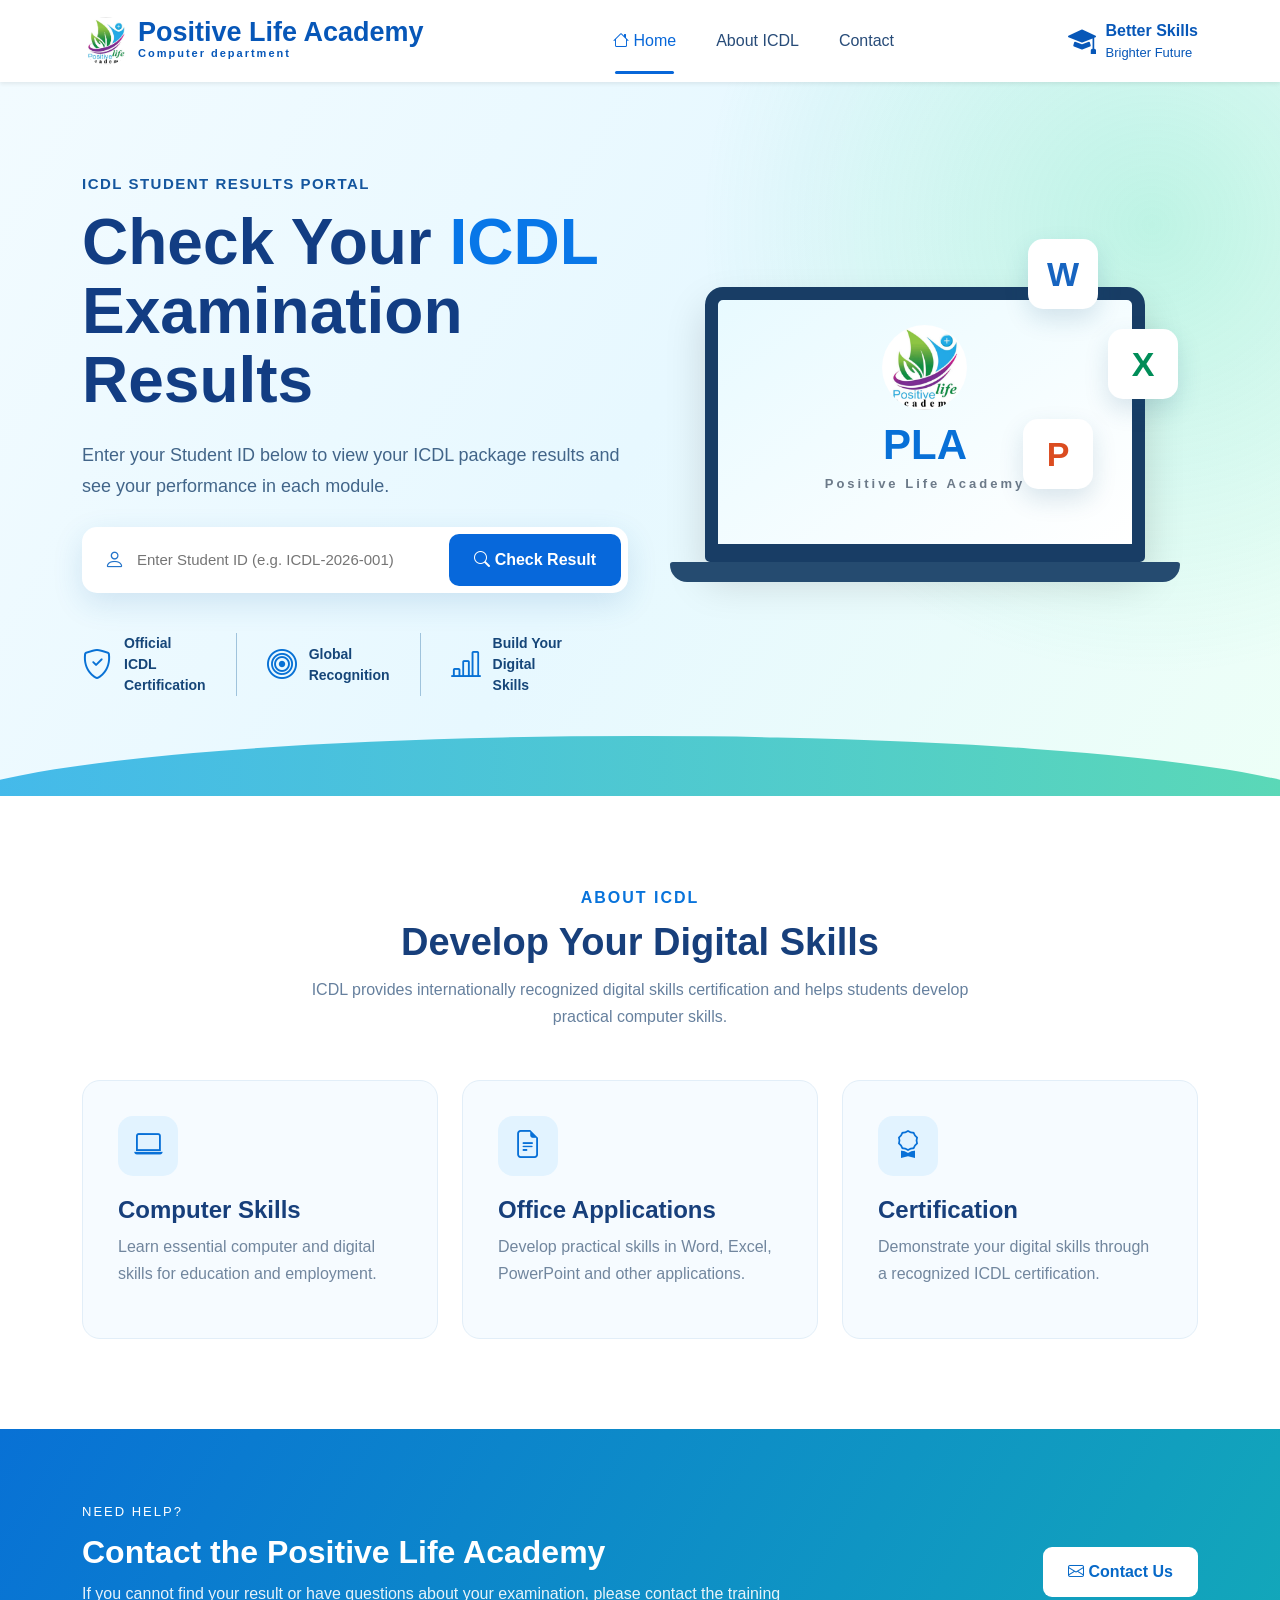
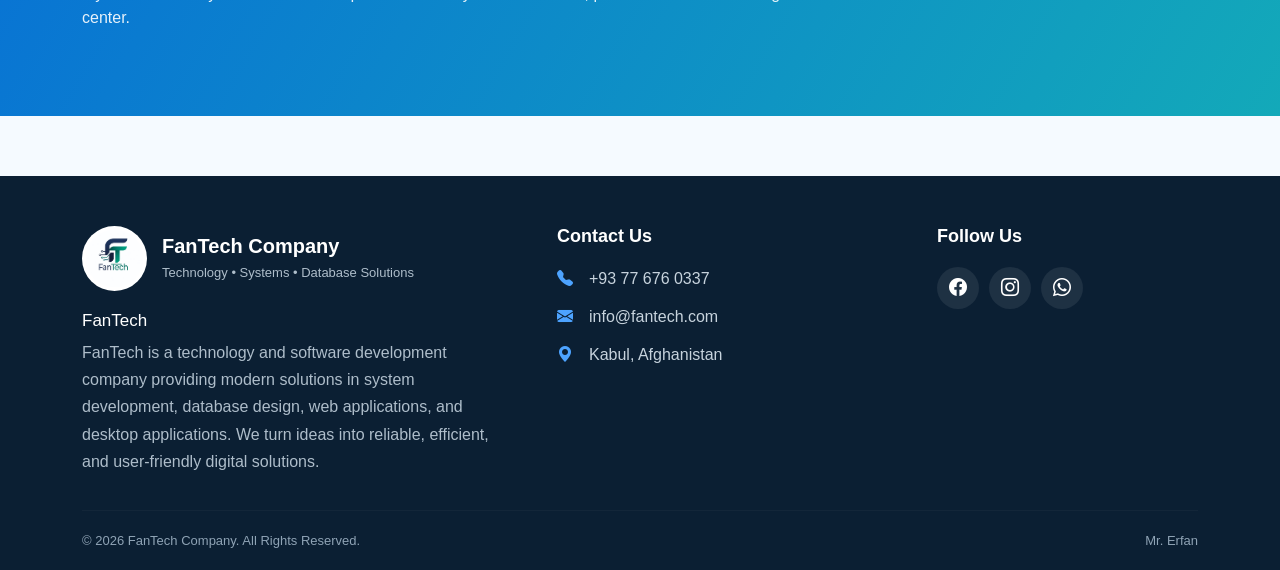
<file: index.html>
<!DOCTYPE html>
<html lang="en">
<head>
    <meta charset="UTF-8">

    <meta name="viewport"
          content="width=device-width, initial-scale=1.0">

    <title>ICDL Student Results</title>

    <!-- Bootstrap -->
    <link
        href="https://cdn.jsdelivr.net/npm/bootstrap@5.3.3/dist/css/bootstrap.min.css"
        rel="stylesheet">

    <!-- Bootstrap Icons -->
    <link
        rel="stylesheet"
        href="https://cdn.jsdelivr.net/npm/bootstrap-icons@1.11.3/font/bootstrap-icons.min.css">

    <!-- Custom CSS -->
    <link rel="stylesheet" href="css/style.css">
</head>

<body>

<!-- ================= NAVBAR ================= -->

<nav class="navbar navbar-expand-lg navbar-light bg-white shadow-sm sticky-top">

    <div class="container">

        <a class="navbar-brand d-flex align-items-center" href="#">

          <div class="logo-icon">
    <img src="PLA_Logo1.jpg" alt="PLA Logo">
</div>

            <div class="ms-2">
                <strong>Positive Life Academy</strong>
                <small>Computer department</small>
            </div>

        </a>


        <button
            class="navbar-toggler"
            type="button"
            data-bs-toggle="collapse"
            data-bs-target="#mainNavbar">

            <span class="navbar-toggler-icon"></span>

        </button>


        <div class="collapse navbar-collapse" id="mainNavbar">

            <ul class="navbar-nav mx-auto">

                <li class="nav-item">
                    <a class="nav-link active" href="#home">
                        <i class="bi bi-house"></i>
                        Home
                    </a>
                </li>

                <li class="nav-item">
                    <a class="nav-link" href="#about">
                        About ICDL
                    </a>
                </li>

                <li class="nav-item">
                    <a class="nav-link" href="#contact">
                        Contact
                    </a>
                </li>

            </ul>


            <div class="future-text">

                <i class="bi bi-mortarboard-fill"></i>

                <div>
                    <strong>Better Skills</strong>
                    <span>Brighter Future</span>
                </div>

            </div>

        </div>

    </div>

</nav>


<!-- ================= HERO ================= -->

<section class="hero-section" id="home">

    <div class="container">

        <div class="row align-items-center">

            <!-- LEFT -->

            <div class="col-lg-6">

                <div class="hero-content">

                    <span class="small-title">
                        ICDL STUDENT RESULTS PORTAL
                    </span>

                    <h1>
                        Check Your
                        <span>ICDL</span>
                        Examination Results
                    </h1>

                    <p>
                        Enter your Student ID below to view your
                        ICDL package results and see your performance
                        in each module.
                    </p>


                    <!-- SEARCH -->

                    <div class="search-box">

                        <div class="input-wrapper">

                            <i class="bi bi-person"></i>

                            <input
                                type="text"
                                id="studentId"
                                placeholder="Enter Student ID (e.g. ICDL-2026-001)"
                                autocomplete="off">

                        </div>

                        <button
                            class="btn-check-result"
                            onclick="searchResult()">

                            <i class="bi bi-search"></i>

                            Check Result

                        </button>

                    </div>


                    <!-- ERROR -->

                    <div id="errorMessage"
                         class="alert alert-danger mt-3 d-none">

                        <i class="bi bi-exclamation-circle"></i>

                        Student result not found. Please check your Student ID.

                    </div>


                    <!-- FEATURES -->

                    <div class="features">

                        <div class="feature">

                            <i class="bi bi-shield-check"></i>

                            <span>
                                Official ICDL<br>
                                Certification
                            </span>

                        </div>


                        <div class="feature">

                            <i class="bi bi-bullseye"></i>

                            <span>
                                Global<br>
                                Recognition
                            </span>

                        </div>


                        <div class="feature">

                            <i class="bi bi-bar-chart-line"></i>

                            <span>
                                Build Your<br>
                                Digital Skills
                            </span>

                        </div>

                    </div>

                </div>

            </div>


            <!-- RIGHT -->

            <div class="col-lg-6">

                <div class="hero-illustration">

                    <div class="floating-icon word">
                        W
                    </div>

                    <div class="floating-icon excel">
                        X
                    </div>

                    <div class="floating-icon powerpoint">
                        P
                    </div>


                    <div class="laptop">

                        <div class="laptop-screen">

                          <div class="screen-logo">

    <img src="PLA_Logo1.jpg" alt="PLA Logo">

    <strong>PLA</strong>

    <small>Positive Life Academy</small>

</div>

                        </div>

                        <div class="laptop-base"></div>

                    </div>

                </div>

            </div>

        </div>

    </div>

</section>


<!-- ================= ABOUT ================= -->

<section class="about-section" id="about">

    <div class="container">

        <div class="section-title">

            <span>ABOUT ICDL</span>

            <h2>
                Develop Your Digital Skills
            </h2>

            <p>
                ICDL provides internationally recognized digital
                skills certification and helps students develop
                practical computer skills.
            </p>

        </div>


        <div class="row g-4">

            <div class="col-md-4">

                <div class="info-card">

                    <div class="info-icon">
                        <i class="bi bi-laptop"></i>
                    </div>

                    <h4>
                        Computer Skills
                    </h4>

                    <p>
                        Learn essential computer and digital
                        skills for education and employment.
                    </p>

                </div>

            </div>


            <div class="col-md-4">

                <div class="info-card">

                    <div class="info-icon">
                        <i class="bi bi-file-earmark-text"></i>
                    </div>

                    <h4>
                        Office Applications
                    </h4>

                    <p>
                        Develop practical skills in Word,
                        Excel, PowerPoint and other applications.
                    </p>

                </div>

            </div>


            <div class="col-md-4">

                <div class="info-card">

                    <div class="info-icon">
                        <i class="bi bi-award"></i>
                    </div>

                    <h4>
                        Certification
                    </h4>

                    <p>
                        Demonstrate your digital skills through
                        a recognized ICDL certification.
                    </p>

                </div>

            </div>

        </div>

    </div>

</section>


<!-- ================= RESULT SECTION ================= -->

<section
    class="result-section d-none"
    id="resultSection">

    <div class="container">

        <button
            class="btn-back"
            onclick="backToSearch()">

            <i class="bi bi-arrow-left"></i>

            Back to Search

        </button>


        <div class="result-card">

            <!-- SUCCESS -->

            <div class="success-message">

                <div class="success-icon">
                    <i class="bi bi-check-lg"></i>
                </div>

                <div>

                    <h5>
                        Result Found!
                    </h5>

                    <p>
                        Here is the ICDL examination result
                        for the student.
                    </p>

                </div>

            </div>


            <!-- STUDENT INFORMATION -->

            <div class="student-info">

                <div class="student-profile">

                    <div class="profile-icon">
                        <i class="bi bi-person-fill"></i>
                    </div>

                    <div>

                        <label>
                            Student Name
                        </label>

                        <h4 id="resultName">
                            Ahmad Ahmadi
                        </h4>

                        <label>
                            Student ID
                        </label>

                        <p id="resultId">
                            ICDL-2026-001
                        </p>

                    </div>

                </div>


                <div class="exam-info">

                    <div>

                        <label>
                            <i class="bi bi-calendar3"></i>
                            Exam Date
                        </label>

                        <p id="resultDate">
                           1405/06/18
                        </p>

                    </div>


                    <div>

                        <label>
                            <i class="bi bi-building"></i>
                            Training Center
                        </label>

                        <p id="resultCenter">
                           Positive Life Academy
                        </p>

                    </div>

                </div>


                <!-- SCORE -->

             <div class="overall-score">

    <div class="passed-badge">

        <i class="bi bi-check-circle"></i>

        <span id="status">
            PASSED
        </span>

    </div>

    <small>
        Overall Score
    </small>

    <strong id="overallScore">
        98%
    </strong>

    <div class="student-grade">

        Grade:
        <strong id="studentGrade">
            A
        </strong>

    </div>

</div>

            </div>


            <!-- MODULE RESULTS -->

            <div class="table-header">

                <h5>

                    <i class="bi bi-clipboard-check"></i>

                    ICDL Module Results

                </h5>

                <span>
                    Total Modules:
                    <strong id="totalModules">
                        5
                    </strong>
                </span>

            </div>


            <div class="table-responsive">

                <table class="table result-table">

                    <thead>

                        <tr>

                            <th>#</th>

                            <th>Module</th>

                            <th>Score</th>

                            <th>Status</th>

                        </tr>

                    </thead>


                    <tbody id="moduleResults">

                    </tbody>


                    <tfoot>

                        <tr>

                            <td colspan="2">
                                Overall Average
                            </td>

                            <td id="averageScore">
                                88.4%
                            </td>

                            <td>

                                <span class="status-pill">
                                    PASSED
                                </span>

                            </td>

                        </tr>

                    </tfoot>

                </table>

            </div>


            <!-- FOOTER -->

            <div class="result-footer">

                <div>

                    <strong>
                        ICDL
                    </strong>

                    – International Computer Driving Licence

                    <small>
                        Valid skills for a digital world.
                    </small>

                </div>


                <div class="result-actions">

                    <button
                        class="btn-print"
                        onclick="printResult()">

                        <i class="bi bi-printer"></i>

                        Print Result

                    </button>

                    <button
                        class="btn-certificate"
                        onclick="downloadCertificate()">

                        <i class="bi bi-download"></i>

                        Download Certificate

                    </button>

                </div>

            </div>

        </div>

    </div>

</section>


<!-- ================= CONTACT ================= -->

<section class="contact-section" id="contact">

    <div class="container">

        <div class="row align-items-center">

            <div class="col-md-8">

                <span>
                    NEED HELP?
                </span>

                <h2>
                    Contact the Positive Life Academy
                </h2>

                <p>
                    If you cannot find your result or have questions
                    about your examination, please contact the
                    training center.
                </p>

            </div>


            <div class="col-md-4 text-md-end">

                <button class="btn-contact">

                    <i class="bi bi-envelope"></i>

                    Contact Us

                </button>

            </div>

        </div>

    </div>

</section>


<!-- ================= FOOTER ================= -->
<footer class="site-footer">

    <div class="container">

        <div class="row g-4 align-items-start">

            <!-- Company / Academy -->
            <div class="col-lg-5 col-md-6">

                <div class="footer-brand">

                    <img src="FanTechLogo.png"
                         alt="FanTech Company Logo"
                         class="footer-logo">

                    <div>
                        <h5>FanTech Company</h5>

                        <span>
                            Technology • Systems • Database Solutions
                        </span>
                    </div>

                </div>


                <div class="footer-academy">

                    <h6>FanTech</h6>

                    <p>
                       FanTech is a technology and software development company providing modern solutions in system development, database design, web applications, and desktop applications. We turn ideas into reliable, efficient, and user-friendly digital solutions.
                    </p>

                </div>

            </div>


            <!-- Contact Information -->
            <div class="col-lg-4 col-md-6">

                <h5 class="footer-title">
                    Contact Us
                </h5>

                <ul class="footer-contact">

                    <li>
                        <i class="bi bi-telephone-fill"></i>

                        <a href="tel:+9377 676 0337">
                            +93 77 676 0337
                        </a>
                    </li>


                    <li>
                        <i class="bi bi-envelope-fill"></i>

                        <a href="mailto:info@fantech.com">
                            info@fantech.com
                        </a>
                    </li>


                    <li>
                        <i class="bi bi-geo-alt-fill"></i>

                        <span>
                            Kabul, Afghanistan
                        </span>
                    </li>

                </ul>

            </div>


            <!-- Social Media -->
            <div class="col-lg-3 col-md-12">

                <h5 class="footer-title">
                    Follow Us
                </h5>

                <div class="footer-social">

                    <a href="#"
                       aria-label="Facebook">
                        <i class="bi bi-facebook"></i>
                    </a>

                    <a href="#"
                       aria-label="Instagram">
                        <i class="bi bi-instagram"></i>
                    </a>

                    <a href="#"
                       aria-label="WhatsApp">
                        <i class="bi bi-whatsapp"></i>
                    </a>

                </div>

            </div>

        </div>


        <hr class="footer-divider">


        <!-- Copyright -->
        <div class="row">

            <div class="col-md-6">

                <p class="copyright">
                    © 2026 FanTech Company.
                    All Rights Reserved.
                </p>

            </div>

            <div class="col-md-6 text-md-end">

                <p class="copyright">
                    Mr. Erfan
                </p>

            </div>

        </div>

    </div>

</footer>

<!-- Bootstrap JS -->

<script
    src="https://cdn.jsdelivr.net/npm/bootstrap@5.3.3/dist/js/bootstrap.bundle.min.js">
</script>


<!-- Custom JS -->

<script src="js/results.js"></script>

</body>
</html>
</file>
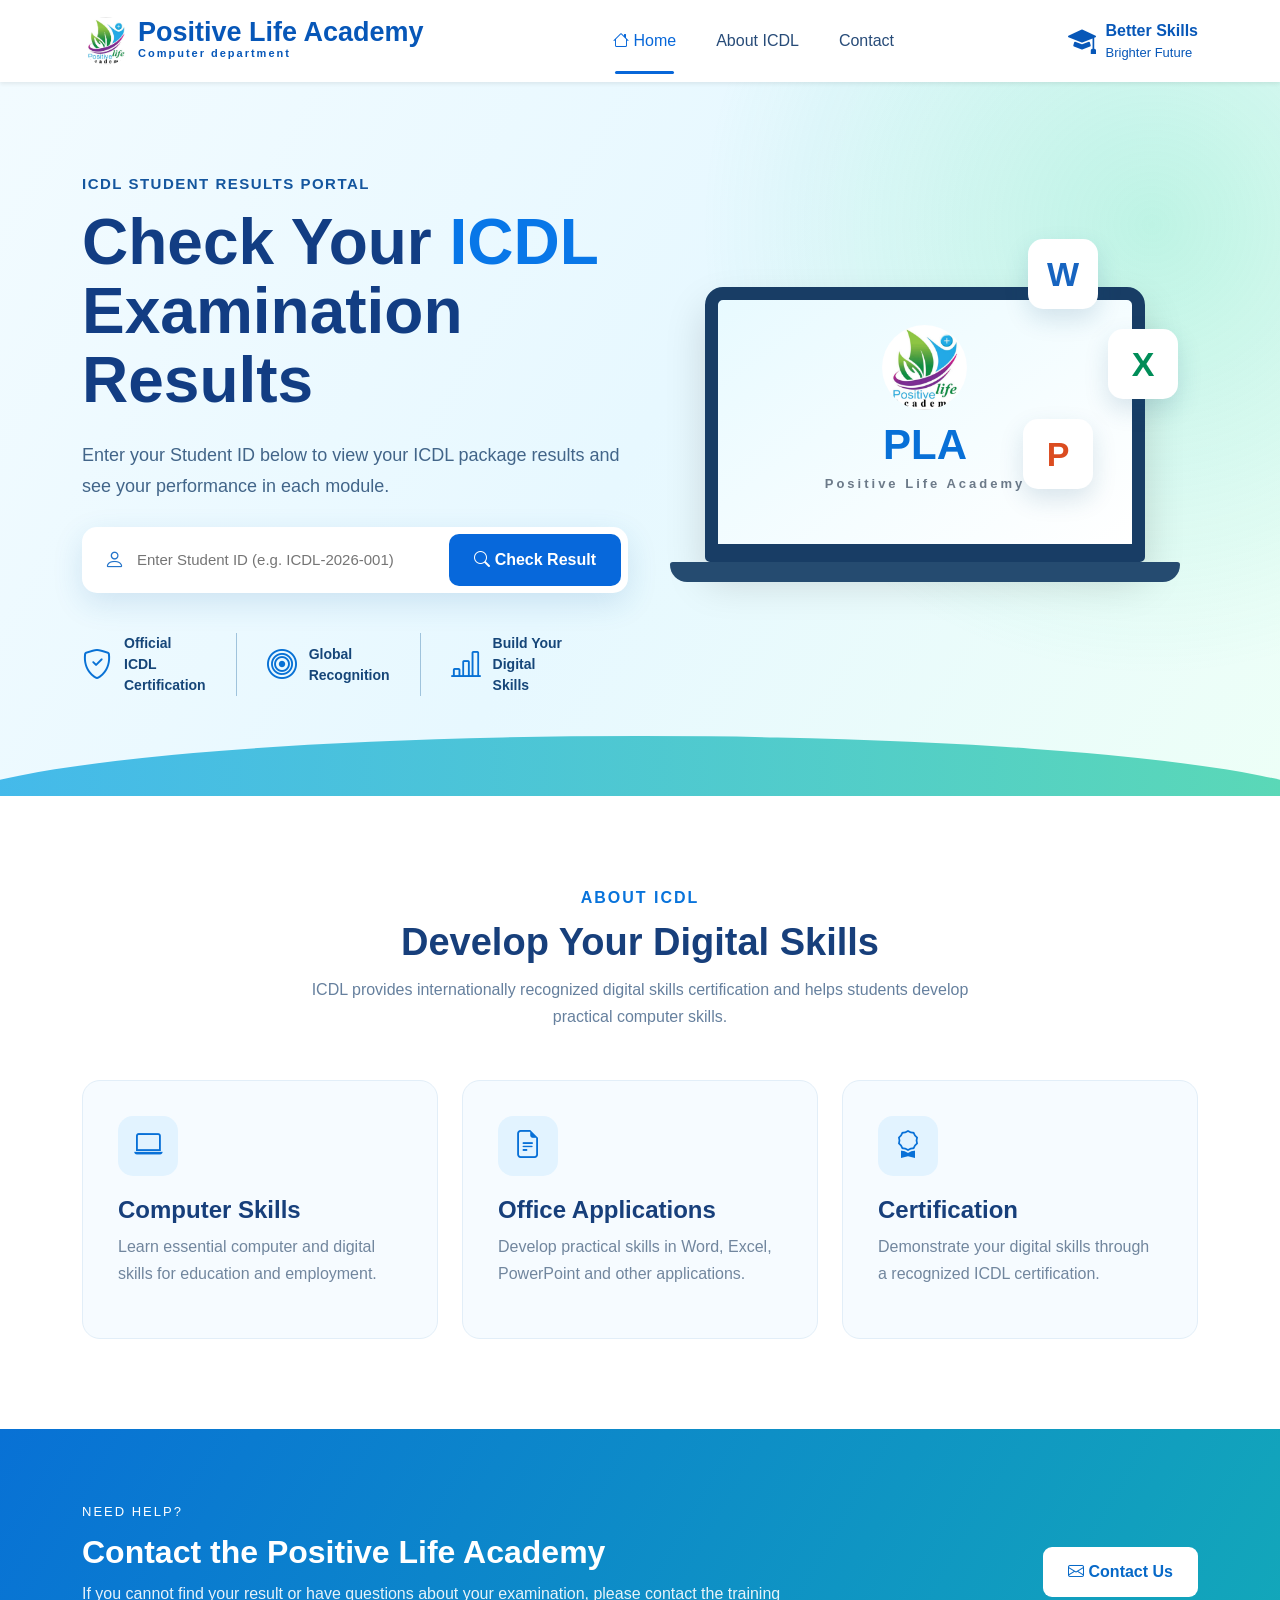
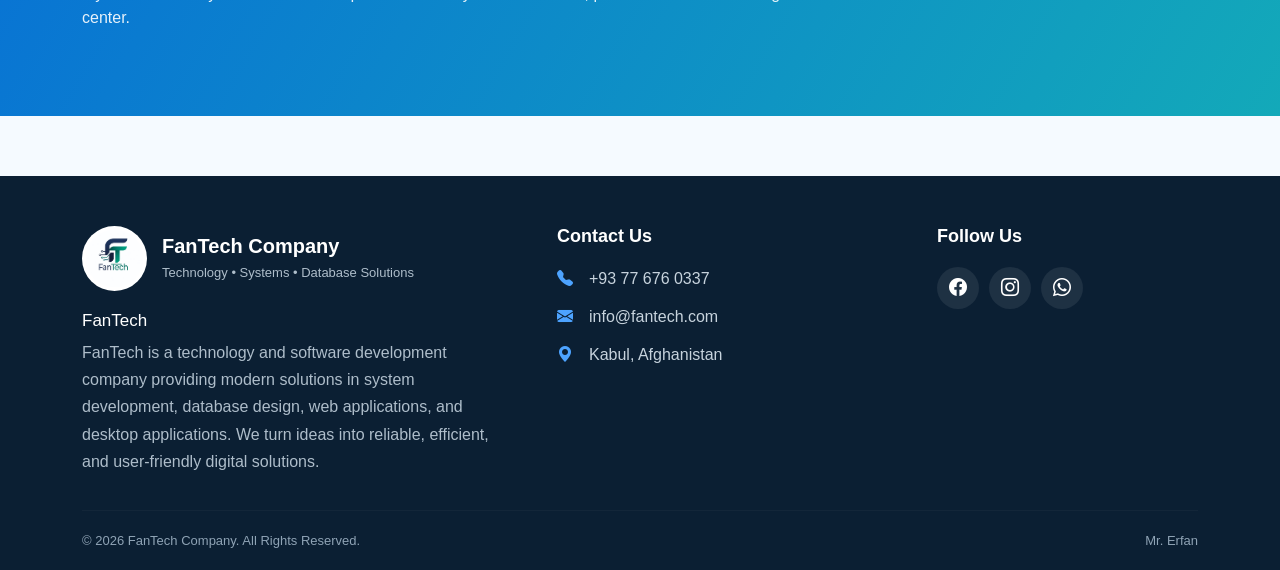
<file: html.html>
<!DOCTYPE html>
<html lang="en">
<head>
    <meta charset="UTF-8">

    <meta name="viewport"
          content="width=device-width, initial-scale=1.0">

    <title>ICDL Student Results</title>

    <!-- Bootstrap -->
    <link
        href="https://cdn.jsdelivr.net/npm/bootstrap@5.3.3/dist/css/bootstrap.min.css"
        rel="stylesheet">

    <!-- Bootstrap Icons -->
    <link
        rel="stylesheet"
        href="https://cdn.jsdelivr.net/npm/bootstrap-icons@1.11.3/font/bootstrap-icons.min.css">

    <!-- Custom CSS -->
    <link rel="stylesheet" href="css/style.css">
</head>

<body>

<!-- ================= NAVBAR ================= -->

<nav class="navbar navbar-expand-lg navbar-light bg-white shadow-sm sticky-top">

    <div class="container">

        <a class="navbar-brand d-flex align-items-center" href="#">

          <div class="logo-icon">
    <img src="PLA_Logo1.jpg" alt="PLA Logo">
</div>

            <div class="ms-2">
                <strong>Positive Life Academy</strong>
                <small>Computer department</small>
            </div>

        </a>


        <button
            class="navbar-toggler"
            type="button"
            data-bs-toggle="collapse"
            data-bs-target="#mainNavbar">

            <span class="navbar-toggler-icon"></span>

        </button>


        <div class="collapse navbar-collapse" id="mainNavbar">

            <ul class="navbar-nav mx-auto">

                <li class="nav-item">
                    <a class="nav-link active" href="#home">
                        <i class="bi bi-house"></i>
                        Home
                    </a>
                </li>

                <li class="nav-item">
                    <a class="nav-link" href="#about">
                        About ICDL
                    </a>
                </li>

                <li class="nav-item">
                    <a class="nav-link" href="#contact">
                        Contact
                    </a>
                </li>

            </ul>


            <div class="future-text">

                <i class="bi bi-mortarboard-fill"></i>

                <div>
                    <strong>Better Skills</strong>
                    <span>Brighter Future</span>
                </div>

            </div>

        </div>

    </div>

</nav>


<!-- ================= HERO ================= -->

<section class="hero-section" id="home">

    <div class="container">

        <div class="row align-items-center">

            <!-- LEFT -->

            <div class="col-lg-6">

                <div class="hero-content">

                    <span class="small-title">
                        ICDL STUDENT RESULTS PORTAL
                    </span>

                    <h1>
                        Check Your
                        <span>ICDL</span>
                        Examination Results
                    </h1>

                    <p>
                        Enter your Student ID below to view your
                        ICDL package results and see your performance
                        in each module.
                    </p>


                    <!-- SEARCH -->

                    <div class="search-box">

                        <div class="input-wrapper">

                            <i class="bi bi-person"></i>

                            <input
                                type="text"
                                id="studentId"
                                placeholder="Enter Student ID (e.g. ICDL-2026-001)"
                                autocomplete="off">

                        </div>

                        <button
                            class="btn-check-result"
                            onclick="searchResult()">

                            <i class="bi bi-search"></i>

                            Check Result

                        </button>

                    </div>


                    <!-- ERROR -->

                    <div id="errorMessage"
                         class="alert alert-danger mt-3 d-none">

                        <i class="bi bi-exclamation-circle"></i>

                        Student result not found. Please check your Student ID.

                    </div>


                    <!-- FEATURES -->

                    <div class="features">

                        <div class="feature">

                            <i class="bi bi-shield-check"></i>

                            <span>
                                Official ICDL<br>
                                Certification
                            </span>

                        </div>


                        <div class="feature">

                            <i class="bi bi-bullseye"></i>

                            <span>
                                Global<br>
                                Recognition
                            </span>

                        </div>


                        <div class="feature">

                            <i class="bi bi-bar-chart-line"></i>

                            <span>
                                Build Your<br>
                                Digital Skills
                            </span>

                        </div>

                    </div>

                </div>

            </div>


            <!-- RIGHT -->

            <div class="col-lg-6">

                <div class="hero-illustration">

                    <div class="floating-icon word">
                        W
                    </div>

                    <div class="floating-icon excel">
                        X
                    </div>

                    <div class="floating-icon powerpoint">
                        P
                    </div>


                    <div class="laptop">

                        <div class="laptop-screen">

                          <div class="screen-logo">

    <img src="PLA_Logo1.jpg" alt="PLA Logo">

    <strong>PLA</strong>

    <small>Positive Life Academy</small>

</div>

                        </div>

                        <div class="laptop-base"></div>

                    </div>

                </div>

            </div>

        </div>

    </div>

</section>


<!-- ================= ABOUT ================= -->

<section class="about-section" id="about">

    <div class="container">

        <div class="section-title">

            <span>ABOUT ICDL</span>

            <h2>
                Develop Your Digital Skills
            </h2>

            <p>
                ICDL provides internationally recognized digital
                skills certification and helps students develop
                practical computer skills.
            </p>

        </div>


        <div class="row g-4">

            <div class="col-md-4">

                <div class="info-card">

                    <div class="info-icon">
                        <i class="bi bi-laptop"></i>
                    </div>

                    <h4>
                        Computer Skills
                    </h4>

                    <p>
                        Learn essential computer and digital
                        skills for education and employment.
                    </p>

                </div>

            </div>


            <div class="col-md-4">

                <div class="info-card">

                    <div class="info-icon">
                        <i class="bi bi-file-earmark-text"></i>
                    </div>

                    <h4>
                        Office Applications
                    </h4>

                    <p>
                        Develop practical skills in Word,
                        Excel, PowerPoint and other applications.
                    </p>

                </div>

            </div>


            <div class="col-md-4">

                <div class="info-card">

                    <div class="info-icon">
                        <i class="bi bi-award"></i>
                    </div>

                    <h4>
                        Certification
                    </h4>

                    <p>
                        Demonstrate your digital skills through
                        a recognized ICDL certification.
                    </p>

                </div>

            </div>

        </div>

    </div>

</section>


<!-- ================= RESULT SECTION ================= -->

<section
    class="result-section d-none"
    id="resultSection">

    <div class="container">

        <button
            class="btn-back"
            onclick="backToSearch()">

            <i class="bi bi-arrow-left"></i>

            Back to Search

        </button>


        <div class="result-card">

            <!-- SUCCESS -->

            <div class="success-message">

                <div class="success-icon">
                    <i class="bi bi-check-lg"></i>
                </div>

                <div>

                    <h5>
                        Result Found!
                    </h5>

                    <p>
                        Here is the ICDL examination result
                        for the student.
                    </p>

                </div>

            </div>


            <!-- STUDENT INFORMATION -->

            <div class="student-info">

                <div class="student-profile">

                    <div class="profile-icon">
                        <i class="bi bi-person-fill"></i>
                    </div>

                    <div>

                        <label>
                            Student Name
                        </label>

                        <h4 id="resultName">
                            Ahmad Ahmadi
                        </h4>

                        <label>
                            Student ID
                        </label>

                        <p id="resultId">
                            ICDL-2026-001
                        </p>

                    </div>

                </div>


                <div class="exam-info">

                    <div>

                        <label>
                            <i class="bi bi-calendar3"></i>
                            Exam Date
                        </label>

                        <p id="resultDate">
                           1405/06/18
                        </p>

                    </div>


                    <div>

                        <label>
                            <i class="bi bi-building"></i>
                            Training Center
                        </label>

                        <p id="resultCenter">
                           Positive Life Academy
                        </p>

                    </div>

                </div>


                <!-- SCORE -->

             <div class="overall-score">

    <div class="passed-badge">

        <i class="bi bi-check-circle"></i>

        <span id="status">
            PASSED
        </span>

    </div>

    <small>
        Overall Score
    </small>

    <strong id="overallScore">
        98%
    </strong>

    <div class="student-grade">

        Grade:
        <strong id="studentGrade">
            A
        </strong>

    </div>

</div>

            </div>


            <!-- MODULE RESULTS -->

            <div class="table-header">

                <h5>

                    <i class="bi bi-clipboard-check"></i>

                    ICDL Module Results

                </h5>

                <span>
                    Total Modules:
                    <strong id="totalModules">
                        5
                    </strong>
                </span>

            </div>


            <div class="table-responsive">

                <table class="table result-table">

                    <thead>

                        <tr>

                            <th>#</th>

                            <th>Module</th>

                            <th>Score</th>

                            <th>Status</th>

                        </tr>

                    </thead>


                    <tbody id="moduleResults">

                    </tbody>


                    <tfoot>

                        <tr>

                            <td colspan="2">
                                Overall Average
                            </td>

                            <td id="averageScore">
                                88.4%
                            </td>

                            <td>

                                <span class="status-pill">
                                    PASSED
                                </span>

                            </td>

                        </tr>

                    </tfoot>

                </table>

            </div>


            <!-- FOOTER -->

            <div class="result-footer">

                <div>

                    <strong>
                        ICDL
                    </strong>

                    – International Computer Driving Licence

                    <small>
                        Valid skills for a digital world.
                    </small>

                </div>


                <div class="result-actions">

                    <button
                        class="btn-print"
                        onclick="printResult()">

                        <i class="bi bi-printer"></i>

                        Print Result

                    </button>

                    <button
                        class="btn-certificate"
                        onclick="downloadCertificate()">

                        <i class="bi bi-download"></i>

                        Download Certificate

                    </button>

                </div>

            </div>

        </div>

    </div>

</section>


<!-- ================= CONTACT ================= -->

<section class="contact-section" id="contact">

    <div class="container">

        <div class="row align-items-center">

            <div class="col-md-8">

                <span>
                    NEED HELP?
                </span>

                <h2>
                    Contact the Positive Life Academy
                </h2>

                <p>
                    If you cannot find your result or have questions
                    about your examination, please contact the
                    training center.
                </p>

            </div>


            <div class="col-md-4 text-md-end">

                <button class="btn-contact">

                    <i class="bi bi-envelope"></i>

                    Contact Us

                </button>

            </div>

        </div>

    </div>

</section>


<!-- ================= FOOTER ================= -->
<footer class="site-footer">

    <div class="container">

        <div class="row g-4 align-items-start">

            <!-- Company / Academy -->
            <div class="col-lg-5 col-md-6">

                <div class="footer-brand">

                    <img src="FanTechLogo.png"
                         alt="FanTech Company Logo"
                         class="footer-logo">

                    <div>
                        <h5>FanTech Company</h5>

                        <span>
                            Technology • Systems • Database Solutions
                        </span>
                    </div>

                </div>


                <div class="footer-academy">

                    <h6>FanTech</h6>

                    <p>
                       FanTech is a technology and software development company providing modern solutions in system development, database design, web applications, and desktop applications. We turn ideas into reliable, efficient, and user-friendly digital solutions.
                    </p>

                </div>

            </div>


            <!-- Contact Information -->
            <div class="col-lg-4 col-md-6">

                <h5 class="footer-title">
                    Contact Us
                </h5>

                <ul class="footer-contact">

                    <li>
                        <i class="bi bi-telephone-fill"></i>

                        <a href="tel:+9377 676 0337">
                            +93 77 676 0337
                        </a>
                    </li>


                    <li>
                        <i class="bi bi-envelope-fill"></i>

                        <a href="mailto:info@fantech.com">
                            info@fantech.com
                        </a>
                    </li>


                    <li>
                        <i class="bi bi-geo-alt-fill"></i>

                        <span>
                            Kabul, Afghanistan
                        </span>
                    </li>

                </ul>

            </div>


            <!-- Social Media -->
            <div class="col-lg-3 col-md-12">

                <h5 class="footer-title">
                    Follow Us
                </h5>

                <div class="footer-social">

                    <a href="#"
                       aria-label="Facebook">
                        <i class="bi bi-facebook"></i>
                    </a>

                    <a href="#"
                       aria-label="Instagram">
                        <i class="bi bi-instagram"></i>
                    </a>

                    <a href="#"
                       aria-label="WhatsApp">
                        <i class="bi bi-whatsapp"></i>
                    </a>

                </div>

            </div>

        </div>


        <hr class="footer-divider">


        <!-- Copyright -->
        <div class="row">

            <div class="col-md-6">

                <p class="copyright">
                    © 2026 FanTech Company.
                    All Rights Reserved.
                </p>

            </div>

            <div class="col-md-6 text-md-end">

                <p class="copyright">
                    Mr. Erfan
                </p>

            </div>

        </div>

    </div>

</footer>

<!-- Bootstrap JS -->

<script
    src="https://cdn.jsdelivr.net/npm/bootstrap@5.3.3/dist/js/bootstrap.bundle.min.js">
</script>


<!-- Custom JS -->

<script src="js/results.js"></script>

</body>
</html>
</file>
<file: css/style.css>
/* =========================================
   GLOBAL
========================================= */

* {
    margin: 0;
    padding: 0;
    box-sizing: border-box;
}

html {
    scroll-behavior: smooth;
}

body {
    font-family: "Segoe UI", Arial, sans-serif;
    color: #173b73;
    background: #f5faff;
}



/* logo */

.logo-icon {
    width: 55px;
    height: 55px;
    border-radius: 50%;
    overflow: hidden;
    display: flex;
    align-items: center;
    justify-content: center;
    background: white;
}

.logo-icon img {
    width: 100%;
    height: 100%;
    object-fit: cover;
    display: block;
}


.screen-logo {
    display: flex;
    flex-direction: column;
    align-items: center;
    justify-content: center;
    text-align: center;
    margin-bottom: 25px;
}

.screen-logo img {
    width: 85px;
    height: 85px;
    object-fit: cover;
    border-radius: 50%;
    margin-bottom: 10px;
    display: block;
}

.screen-logo strong {
    font-size: 24px;
    font-weight: 800;
    color: #0870d7;
    line-height: 1.2;
}

.screen-logo small {
    display: block;
    margin-top: 4px;
    font-size: 13px;
    color: #6c7a89;
    font-weight: 500;
}










/* =========================================
   FOOTER
========================================= */

.site-footer {
    background: #0b1f33;
    color: #ffffff;
    padding: 50px 0 20px;
    margin-top: 60px;
}


/* Footer Brand */

.footer-brand {
    display: flex;
    align-items: center;
    gap: 15px;
    margin-bottom: 20px;
}


.footer-logo {
    width: 65px;
    height: 65px;
    object-fit: contain;
    border-radius: 50%;
    background: #ffffff;
    padding: 4px;
}


.footer-brand h5 {
    margin: 0;
    font-size: 20px;
    font-weight: 700;
}


.footer-brand span {
    display: block;
    margin-top: 5px;
    color: #aebdca;
    font-size: 13px;
}


/* Academy */

.footer-academy h6 {
    color: #ffffff;
    font-size: 17px;
    margin-bottom: 8px;
}


.footer-academy p {
    color: #aebdca;
    line-height: 1.7;
    max-width: 420px;
    margin: 0;
}


/* Footer Titles */

.footer-title {
    font-size: 18px;
    font-weight: 700;
    margin-bottom: 20px;
}


/* Contact */

.footer-contact {
    list-style: none;
    padding: 0;
    margin: 0;
}


.footer-contact li {
    display: flex;
    align-items: center;
    gap: 12px;
    margin-bottom: 14px;
    color: #c7d3dd;
}


.footer-contact i {
    width: 20px;
    color: #4da3ff;
    font-size: 16px;
}


.footer-contact a {
    color: #c7d3dd;
    text-decoration: none;
    transition: 0.3s;
}


.footer-contact a:hover {
    color: #4da3ff;
}


/* Social Media */

.footer-social {
    display: flex;
    gap: 10px;
}


.footer-social a {
    width: 42px;
    height: 42px;

    display: flex;
    align-items: center;
    justify-content: center;

    border-radius: 50%;

    background: rgba(255, 255, 255, 0.08);

    color: #ffffff;

    text-decoration: none;

    font-size: 18px;

    transition: 0.3s;
}


.footer-social a:hover {
    background: #0870d7;
    transform: translateY(-3px);
}


/* Divider */

.footer-divider {
    border: 0;
    border-top: 1px solid rgba(255, 255, 255, 0.12);
    margin: 35px 0 20px;
}


/* Copyright */

.copyright {
    margin: 0;
    color: #8fa3b5;
    font-size: 13px;
}


/* =========================================
   MOBILE
========================================= */

@media (max-width: 767px) {

    .site-footer {
        text-align: center;
    }

    .footer-brand {
        justify-content: center;
    }

    .footer-academy p {
        margin-left: auto;
        margin-right: auto;
    }

    .footer-contact li {
        justify-content: center;
    }

    .footer-social {
        justify-content: center;
    }

    .copyright {
        text-align: center !important;
        margin-bottom: 8px;
    }

}

/* =========================================
   NAVBAR
========================================= */

.navbar {
    min-height: 82px;
}

.navbar-brand {
    color: #0757b8 !important;
}

.logo-icon {
    width: 48px;
    height: 48px;
    border-radius: 50%;
    background: #075fc4;
    color: white;
    display: flex;
    align-items: center;
    justify-content: center;
    font-size: 26px;
}

.navbar-brand strong {
    display: block;
    font-size: 27px;
    line-height: 25px;
}

.navbar-brand small {
    display: block;
    font-size: 11px;
    letter-spacing: 2px;
    font-weight: 600;
}

.nav-link {
    color: #274b78 !important;
    margin: 0 12px;
    font-weight: 500;
    position: relative;
}

.nav-link:hover,
.nav-link.active {
    color: #0767d9 !important;
}

.nav-link.active::after {
    content: "";
    position: absolute;
    bottom: -13px;
    left: 10px;
    right: 10px;
    height: 3px;
    border-radius: 10px;
    background: #0767d9;
}

.future-text {
    display: flex;
    align-items: center;
    gap: 10px;
    color: #0757b8;
}

.future-text i {
    font-size: 28px;
}

.future-text strong,
.future-text span {
    display: block;
}

.future-text span {
    font-size: 13px;
}


/* =========================================
   HERO
========================================= */

.hero-section {
    min-height: 610px;
    padding: 90px 0 100px;
    position: relative;
    overflow: hidden;
    background:
        radial-gradient(
            circle at 90% 20%,
            rgba(60, 220, 160, 0.25),
            transparent 35%
        ),
        linear-gradient(
            120deg,
            #f2fbff,
            #e7f8ff,
            #edfff7
        );
}

.hero-section::after {
    content: "";
    position: absolute;
    left: -5%;
    bottom: -90px;
    width: 110%;
    height: 150px;
    border-radius: 50% 50% 0 0;
    background: linear-gradient(
        90deg,
        #19a8e8,
        #37d0a4
    );
    opacity: 0.8;
}

.small-title {
    color: #14569e;
    font-size: 15px;
    font-weight: 700;
    letter-spacing: 1.5px;
}

.hero-content h1 {
    margin-top: 12px;
    font-size: clamp(42px, 5vw, 64px);
    line-height: 1.08;
    font-weight: 800;
    color: #123d83;
}

.hero-content h1 span {
    color: #0877e8;
}

.hero-content p {
    max-width: 570px;
    margin: 25px 0;
    font-size: 18px;
    line-height: 1.7;
    color: #426589;
}


/* =========================================
   SEARCH BOX
========================================= */

.search-box {
    max-width: 590px;
    background: white;
    border-radius: 15px;
    padding: 7px;
    display: flex;
    box-shadow:
        0 10px 30px rgba(31, 110, 170, 0.15);
}

.input-wrapper {
    flex: 1;
    display: flex;
    align-items: center;
    padding-left: 15px;
}

.input-wrapper i {
    color: #2373c9;
    font-size: 21px;
}

.input-wrapper input {
    width: 100%;
    border: none;
    outline: none;
    padding: 15px 12px;
    font-size: 15px;
}

.btn-check-result {
    border: none;
    background: #0768db;
    color: white;
    border-radius: 10px;
    padding: 0 25px;
    font-weight: 600;
    transition: 0.3s;
}

.btn-check-result:hover {
    background: #0454b5;
    transform: translateY(-1px);
}


/* =========================================
   FEATURES
========================================= */

.features {
    display: flex;
    margin-top: 40px;
    gap: 0;
}

.feature {
    display: flex;
    align-items: center;
    gap: 12px;
    padding-right: 30px;
    margin-right: 30px;
    border-right: 1px solid #9fc3dc;
    color: #164679;
    font-size: 14px;
    font-weight: 600;
}

.feature:last-child {
    border: none;
}

.feature i {
    color: #0871d5;
    font-size: 30px;
}


/* =========================================
   HERO ILLUSTRATION
========================================= */

.hero-illustration {
    height: 430px;
    position: relative;
    display: flex;
    align-items: center;
    justify-content: center;
}

.laptop {
    width: 440px;
    position: relative;
    z-index: 2;
}

.laptop-screen {
    height: 275px;
    border: 13px solid #183d65;
    border-bottom-width: 18px;
    border-radius: 18px 18px 5px 5px;
    background: linear-gradient(
        145deg,
        #e8faff,
        white
    );
    box-shadow: 0 20px 40px rgba(0,0,0,.15);
    display: flex;
    align-items: center;
    justify-content: center;
}

.laptop-base {
    height: 20px;
    width: 510px;
    margin-left: -35px;
    background: #254b70;
    border-radius: 5px 5px 30px 30px;
}

.screen-logo {
    text-align: center;
    color: #075fc1;
}

.screen-logo i {
    font-size: 45px;
    display: block;
}

.screen-logo strong {
    font-size: 42px;
    display: block;
}

.screen-logo small {
    font-weight: 700;
    letter-spacing: 3px;
}

.floating-icon {
    position: absolute;
    width: 70px;
    height: 70px;
    background: white;
    border-radius: 15px;
    display: flex;
    align-items: center;
    justify-content: center;
    font-weight: 800;
    font-size: 34px;
    box-shadow: 0 10px 25px rgba(20,80,120,.15);
    z-index: 3;
}

.word {
    top: 20px;
    right: 100px;
    color: #1764c0;
}

.excel {
    top: 110px;
    right: 20px;
    color: #008d58;
}

.powerpoint {
    top: 200px;
    right: 105px;
    color: #db4c20;
}


/* =========================================
   ABOUT
========================================= */

.about-section {
    padding: 90px 0;
    background: white;
}

.section-title {
    text-align: center;
    max-width: 700px;
    margin: auto auto 50px;
}

.section-title span {
    font-weight: 700;
    color: #0873db;
    letter-spacing: 2px;
}

.section-title h2 {
    font-size: 38px;
    margin: 10px 0;
    font-weight: 800;
    color: #173f7b;
}

.section-title p {
    color: #66809e;
    line-height: 1.7;
}

.info-card {
    height: 100%;
    padding: 35px;
    border-radius: 18px;
    background: #f6fbff;
    border: 1px solid #e2eef8;
    transition: .3s;
}

.info-card:hover {
    transform: translateY(-7px);
    box-shadow: 0 15px 35px rgba(24,91,150,.1);
}

.info-icon {
    width: 60px;
    height: 60px;
    display: flex;
    align-items: center;
    justify-content: center;
    background: #e2f3ff;
    color: #0870d7;
    border-radius: 15px;
    font-size: 28px;
    margin-bottom: 20px;
}

.info-card h4 {
    color: #173f7b;
    font-weight: 700;
}

.info-card p {
    color: #71869e;
    line-height: 1.7;
}


/* =========================================
   RESULT SECTION
========================================= */

.result-section {
    padding: 70px 0;
    background: #f2f8fd;
}

.btn-back {
    border: none;
    background: transparent;
    color: #1765b6;
    font-weight: 600;
    margin-bottom: 20px;
}

.result-card {
    background: white;
    border-radius: 20px;
    padding: 25px;
    box-shadow: 0 15px 40px rgba(30,80,120,.1);
}


/* SUCCESS */

.success-message {
    display: flex;
    align-items: center;
    gap: 15px;
    padding: 17px;
    border: 1px solid #b9ead5;
    background: #edfff8;
    border-radius: 12px;
    margin-bottom: 25px;
}

.success-icon {
    width: 45px;
    height: 45px;
    background: #21a66f;
    color: white;
    border-radius: 50%;
    display: flex;
    align-items: center;
    justify-content: center;
}

.success-message h5 {
    margin: 0;
    color: #148354;
}

.success-message p {
    margin: 3px 0 0;
    color: #5d8b76;
}


/* STUDENT INFO */

.student-info {
    display: grid;
    grid-template-columns: 2fr 1.5fr 180px;
    gap: 20px;
    padding: 20px;
    border: 1px solid #dcebf7;
    border-radius: 14px;
}

.student-profile {
    display: flex;
    align-items: center;
    gap: 15px;
}

.profile-icon {
    width: 65px;
    height: 65px;
    background: #e1f1ff;
    color: #1173d5;
    border-radius: 50%;
    display: flex;
    align-items: center;
    justify-content: center;
    font-size: 35px;
}

.student-profile label,
.exam-info label {
    color: #70869d;
    font-size: 12px;
    display: block;
    margin-top: 4px;
}

.student-profile h4 {
    margin: 2px 0 10px;
    color: #123f7b;
}

.student-profile p,
.exam-info p {
    margin: 3px 0;
    color: #163e70;
    font-weight: 600;
}

.exam-info {
    display: flex;
    flex-direction: column;
    justify-content: center;
    gap: 8px;
}


/* SCORE */

.overall-score {
    text-align: center;
    background: #effbf5;
    border: 1px solid #bcebd7;
    border-radius: 12px;
    overflow: hidden;
}

.passed-badge {
    background: #1ba46e;
    color: white;
    padding: 9px;
    font-weight: 700;
}

.overall-score small {
    display: block;
    margin-top: 10px;
    color: #6d8a7d;
}

.overall-score strong {
    display: block;
    color: #119260;
    font-size: 30px;
    padding-bottom: 10px;
}


/* =========================================
   TABLE
========================================= */

.table-header {
    margin-top: 25px;
    background: #0870c8;
    color: white;
    padding: 14px 18px;
    border-radius: 10px 10px 0 0;
    display: flex;
    justify-content: space-between;
    align-items: center;
}

.table-header h5 {
    margin: 0;
}

.result-table {
    margin: 0;
    border: 1px solid #dceaf5;
}

.result-table th {
    color: #496785;
    font-size: 13px;
}

.result-table td {
    vertical-align: middle;
    color: #345676;
}

.result-table tfoot td {
    font-weight: 700;
    background: #eff9ff;
    color: #0870d7;
    font-size: 17px;
}

.status-pill {
    background: #d9f7e9;
    color: #168a5d;
    padding: 5px 12px;
    border-radius: 30px;
    font-size: 12px;
    font-weight: 700;
}


/* =========================================
   RESULT FOOTER
========================================= */

.result-footer {
    display: flex;
    justify-content: space-between;
    align-items: center;
    padding-top: 25px;
    color: #54708e;
    font-size: 13px;
}

.result-footer small {
    display: block;
    font-style: italic;
}

.result-actions {
    display: flex;
    gap: 10px;
}

.btn-print,
.btn-certificate {
    padding: 11px 18px;
    border-radius: 8px;
    font-weight: 600;
    cursor: pointer;
}

.btn-print {
    background: white;
    border: 1px solid #8bb9e2;
    color: #1768b9;
}

.btn-certificate {
    border: none;
    background: #086be0;
    color: white;
}


/* =========================================
   CONTACT
========================================= */

.contact-section {
    padding: 70px 0;
    background: linear-gradient(
        120deg,
        #0871d5,
        #13a9b9
    );
    color: white;
}

.contact-section span {
    font-size: 13px;
    letter-spacing: 2px;
}

.contact-section h2 {
    margin: 10px 0;
    font-weight: 800;
}

.contact-section p {
    opacity: .9;
    max-width: 700px;
}

.btn-contact {
    border: none;
    background: white;
    color: #0769c8;
    padding: 13px 25px;
    border-radius: 9px;
    font-weight: 700;
}


/* =========================================
   FOOTER
========================================= */

footer {
    padding: 35px 0;
    background: #102f52;
    color: #b9cee1;
}

footer h5 {
    color: white;
}

footer p {
    margin: 5px 0;
}


/* =========================================
   RESPONSIVE
========================================= */

@media (max-width: 991px) {

    .future-text {
        display: none;
    }

    .hero-section {
        padding-top: 60px;
    }

    .hero-illustration {
        margin-top: 50px;
    }

    .student-info {
        grid-template-columns: 1fr;
    }

    .overall-score {
        max-width: 220px;
    }
}


@media (max-width: 767px) {

    .navbar-brand strong {
        font-size: 22px;
    }

    .nav-link.active::after {
        display: none;
    }

    .hero-content h1 {
        font-size: 42px;
    }

    .hero-content p {
        font-size: 16px;
    }

    .search-box {
        flex-direction: column;
        gap: 5px;
    }

    .btn-check-result {
        padding: 13px;
    }

    .features {
        flex-direction: column;
        gap: 20px;
    }

    .feature {
        border-right: none;
        border-bottom: 1px solid #b7d2e7;
        padding-bottom: 15px;
        margin: 0;
    }

    .hero-illustration {
        height: 300px;
    }

    .laptop {
        width: 290px;
    }

    .laptop-screen {
        height: 190px;
    }

    .laptop-base {
        width: 330px;
        margin-left: -20px;
    }

    .screen-logo strong {
        font-size: 30px;
    }

    .floating-icon {
        width: 50px;
        height: 50px;
        font-size: 23px;
    }

    .word {
        right: 20px;
    }

    .excel {
        right: -5px;
        top: 80px;
    }

    .powerpoint {
        right: 20px;
        top: 140px;
    }

    .result-footer {
        flex-direction: column;
        align-items: flex-start;
        gap: 20px;
    }

    .result-actions {
        width: 100%;
    }

    .btn-print,
    .btn-certificate {
        flex: 1;
    }

    .table-header {
        font-size: 13px;
    }

}
</file>
